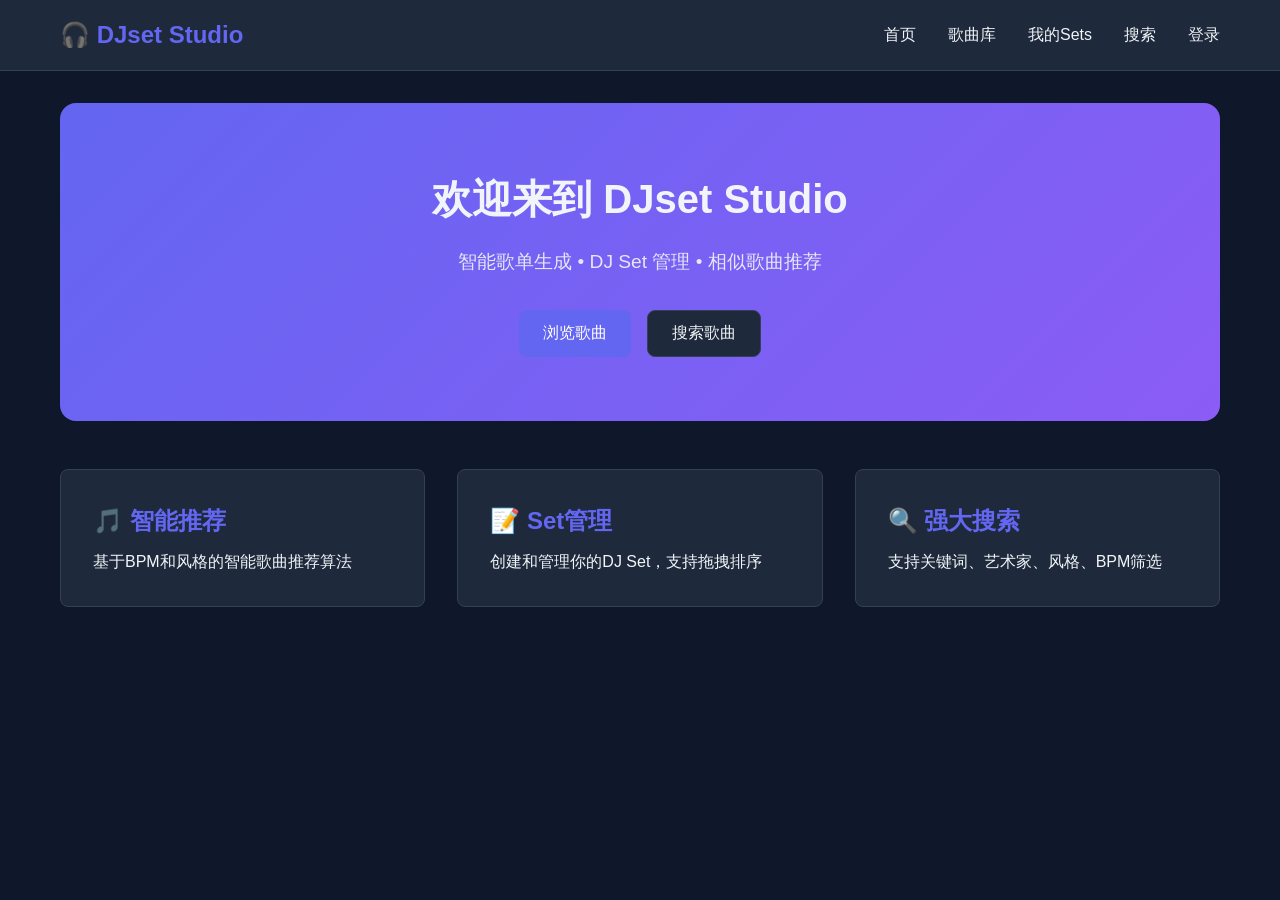
<file: djsetstudio-web/index.html>
<!DOCTYPE html>
<html lang="zh-CN">
<head>
    <meta charset="UTF-8">
    <meta name="viewport" content="width=device-width, initial-scale=1.0">
    <title>DJset Studio - 智能歌单生成与DJ Set展示平台</title>
    <link rel="stylesheet" href="css/style.css">
</head>
<body>
    <!-- 导航栏 -->
    <nav class="navbar">
        <div class="container">
            <div class="nav-brand">
                <h1>🎧 DJset Studio</h1>
            </div>
            <div class="nav-menu" id="navMenu">
                <a href="#" onclick="showPage('home')">首页</a>
                <a href="#" onclick="showPage('tracks')">歌曲库</a>
                <a href="#" onclick="showPage('sets')">我的Sets</a>
                <a href="#" onclick="showPage('search')">搜索</a>
                <a href="#" id="authLink" onclick="showPage('login')">登录</a>
            </div>
        </div>
    </nav>

    <!-- 主容器 -->
    <main class="main-content">
        <!-- 首页 -->
        <div id="home" class="page active">
            <div class="hero">
                <h2>欢迎来到 DJset Studio</h2>
                <p>智能歌单生成 • DJ Set 管理 • 相似歌曲推荐</p>
                <div class="hero-actions">
                    <button class="btn btn-primary" onclick="showPage('tracks')">浏览歌曲</button>
                    <button class="btn btn-secondary" onclick="showPage('search')">搜索歌曲</button>
                </div>
            </div>

            <div class="features">
                <div class="feature-card">
                    <h3>🎵 智能推荐</h3>
                    <p>基于BPM和风格的智能歌曲推荐算法</p>
                </div>
                <div class="feature-card">
                    <h3>📝 Set管理</h3>
                    <p>创建和管理你的DJ Set，支持拖拽排序</p>
                </div>
                <div class="feature-card">
                    <h3>🔍 强大搜索</h3>
                    <p>支持关键词、艺术家、风格、BPM筛选</p>
                </div>
            </div>
        </div>

        <!-- 登录注册页 -->
        <div id="login" class="page">
            <div class="auth-container">
                <div class="auth-box">
                    <h2 id="authTitle">登录</h2>
                    <form id="authForm">
                        <div class="form-group">
                            <label for="email">邮箱</label>
                            <input type="email" id="email" required>
                        </div>
                        <div class="form-group">
                            <label for="password">密码</label>
                            <input type="password" id="password" required>
                        </div>
                        <div class="form-group" id="usernameGroup" style="display: none;">
                            <label for="username">用户名（可选）</label>
                            <input type="text" id="username">
                        </div>
                        <button type="submit" class="btn btn-primary btn-block">登录</button>
                    </form>
                    <p class="auth-toggle">
                        <span id="authToggleText">还没有账号？</span>
                        <a href="#" onclick="toggleAuthMode()">立即注册</a>
                    </p>
                </div>
            </div>
        </div>

        <!-- 歌曲库页 -->
        <div id="tracks" class="page">
            <div class="page-header">
                <h2>歌曲库</h2>
                <button class="btn btn-primary" onclick="showAddTrackModal()">添加歌曲</button>
            </div>
            <div id="tracksList" class="tracks-grid">
                <!-- 歌曲列表将动态加载 -->
            </div>
        </div>

        <!-- 搜索页 -->
        <div id="search" class="page">
            <div class="search-container">
                <h2>搜索歌曲</h2>
                <div class="search-form">
                    <div class="form-row">
                        <div class="form-group">
                            <label for="searchKeyword">关键词</label>
                            <input type="text" id="searchKeyword" placeholder="歌名或艺术家">
                        </div>
                        <div class="form-group">
                            <label for="searchGenre">风格</label>
                            <input type="text" id="searchGenre" placeholder="如: House, Techno">
                        </div>
                    </div>
                    <div class="form-row">
                        <div class="form-group">
                            <label for="searchMinBpm">最小BPM</label>
                            <input type="number" id="searchMinBpm" placeholder="120">
                        </div>
                        <div class="form-group">
                            <label for="searchMaxBpm">最大BPM</label>
                            <input type="number" id="searchMaxBpm" placeholder="140">
                        </div>
                    </div>
                    <button class="btn btn-primary" onclick="searchTracks()">搜索</button>
                </div>
                <div id="searchResults" class="tracks-grid">
                    <!-- 搜索结果将显示在这里 -->
                </div>
            </div>
        </div>

        <!-- 我的Sets页 -->
        <div id="sets" class="page">
            <div class="page-header">
                <h2>我的Sets</h2>
                <button class="btn btn-primary" onclick="showCreateSetModal()">创建新Set</button>
            </div>
            <div id="setsList" class="sets-grid">
                <!-- Sets列表将动态加载 -->
            </div>
        </div>

        <!-- Set详情页 -->
        <div id="setDetail" class="page">
            <div class="page-header">
                <button class="btn btn-secondary" onclick="showPage('sets')">← 返回</button>
                <h2 id="setDetailTitle"></h2>
                <div>
                    <button class="btn btn-secondary" onclick="showEditSetModal()">编辑</button>
                    <button class="btn btn-danger" onclick="deleteCurrentSet()">删除</button>
                </div>
            </div>
            <p id="setDetailDescription"></p>

            <!-- 添加歌曲到Set的面板 -->
            <div class="add-track-panel">
                <h3>📀 添加歌曲到Set</h3>
                <div class="add-track-methods">
                    <!-- 方式1: 从歌曲库搜索添加 -->
                    <div class="add-method">
                        <h4>从歌曲库搜索</h4>
                        <div class="search-add-track">
                            <input type="text" id="setTrackSearch" placeholder="搜索歌曲名或艺术家..." oninput="searchTracksForSet(this.value)">
                            <div id="setTrackSearchResults" class="search-results-dropdown"></div>
                        </div>
                    </div>

                    <!-- 方式2: 手动录入新歌曲 -->
                    <div class="add-method">
                        <h4>手动录入新歌曲</h4>
                        <div class="manual-add-track">
                            <div class="form-row">
                                <input type="text" id="newTrackTitle" placeholder="歌曲名称 *" required>
                                <input type="text" id="newTrackArtist" placeholder="艺术家">
                            </div>
                            <div class="form-row">
                                <input type="number" id="newTrackBpm" placeholder="BPM">
                                <select id="newTrackGenre">
                                    <option value="">选择风格</option>
                                    <option value="House">House</option>
                                    <option value="Tech House">Tech House</option>
                                    <option value="Deep House">Deep House</option>
                                    <option value="Progressive House">Progressive House</option>
                                    <option value="Techno">Techno</option>
                                    <option value="Melodic Techno">Melodic Techno</option>
                                    <option value="Trance">Trance</option>
                                    <option value="Dubstep">Dubstep</option>
                                    <option value="Drum & Bass">Drum & Bass</option>
                                    <option value="Future Bass">Future Bass</option>
                                    <option value="Big Room">Big Room</option>
                                    <option value="Electro House">Electro House</option>
                                    <option value="Tropical House">Tropical House</option>
                                    <option value="Chillout">Chillout</option>
                                    <option value="Hardstyle">Hardstyle</option>
                                    <option value="Psytrance">Psytrance</option>
                                </select>
                                <input type="text" id="newTrackKey" placeholder="调性 (如Am)">
                            </div>
                            <button class="btn btn-primary" onclick="addNewTrackToSet()">+ 添加到Set</button>
                        </div>
                    </div>
                </div>
            </div>

            <div id="setDetailTracks" class="tracks-list">
                <!-- Set中的歌曲将显示在这里 -->
            </div>
            <div class="recommendations">
                <h3>🎯 推荐歌曲</h3>
                <button class="btn btn-secondary" onclick="loadRecommendations()">获取推荐</button>
                <div id="recommendationsList" class="tracks-grid"></div>
            </div>
        </div>
    </main>

    <!-- 添加歌曲模态框 -->
    <div id="addTrackModal" class="modal">
        <div class="modal-content">
            <span class="close" onclick="closeModal('addTrackModal')">&times;</span>
            <h2>添加新歌曲</h2>
            <form id="addTrackForm">
                <div class="form-group">
                    <label for="trackTitle">歌名 *</label>
                    <input type="text" id="trackTitle" required>
                </div>
                <div class="form-group">
                    <label for="trackArtist">艺术家</label>
                    <input type="text" id="trackArtist">
                </div>
                <div class="form-row">
                    <div class="form-group">
                        <label for="trackBpm">BPM</label>
                        <input type="number" id="trackBpm">
                    </div>
                    <div class="form-group">
                        <label for="trackGenre">风格</label>
                        <input type="text" id="trackGenre">
                    </div>
                </div>
                <div class="form-row">
                    <div class="form-group">
                        <label for="trackKey">调性</label>
                        <input type="text" id="trackKey">
                    </div>
                    <div class="form-group">
                        <label for="trackDuration">时长(秒)</label>
                        <input type="number" id="trackDuration">
                    </div>
                </div>
                <div class="form-group">
                    <label for="trackCover">封面URL</label>
                    <input type="text" id="trackCover" placeholder="https://...">
                </div>
                <button type="submit" class="btn btn-primary btn-block">添加</button>
            </form>
        </div>
    </div>

    <!-- 创建Set模态框 -->
    <div id="createSetModal" class="modal">
        <div class="modal-content modal-large">
            <span class="close" onclick="closeModal('createSetModal')">&times;</span>
            <h2 id="createSetModalTitle">创建新Set</h2>
            <form id="createSetForm">
                <div class="form-row">
                    <div class="form-group flex-1">
                        <label for="setName">Set名称 *</label>
                        <input type="text" id="setName" required>
                    </div>
                    <div class="form-group flex-1">
                        <label for="setCover">封面URL</label>
                        <input type="text" id="setCover" placeholder="https://...">
                    </div>
                </div>
                <div class="form-group">
                    <label for="setDescription">描述</label>
                    <textarea id="setDescription" rows="2"></textarea>
                </div>

                <!-- 歌曲列表区域 -->
                <div class="tracks-section">
                    <div class="section-header">
                        <h3>添加歌曲</h3>
                        <button type="button" class="btn btn-sm btn-secondary" onclick="addTrackInputRow()">+ 添加一行</button>
                    </div>
                    <div id="trackInputList" class="track-input-list">
                        <!-- 动态添加的歌曲输入行 -->
                    </div>
                </div>

                <button type="submit" class="btn btn-primary btn-block">创建Set</button>
            </form>
        </div>
    </div>

    <!-- 推荐歌曲弹出框 -->
    <div id="recommendPopup" class="recommend-popup" style="display:none;">
        <div class="recommend-popup-header">
            <span>推荐歌曲</span>
            <span class="close-popup" onclick="closeRecommendPopup()">&times;</span>
        </div>
        <div id="recommendPopupContent" class="recommend-popup-content">
            <!-- 推荐歌曲列表 -->
        </div>
    </div>

    <script src="js/config.js"></script>
    <script src="js/api.js"></script>
    <script src="js/auth.js"></script>
    <script src="js/tracks.js"></script>
    <script src="js/sets.js"></script>
    <script src="js/app.js"></script>
</body>
</html>
</file>
<file: djsetstudio-web/css/style.css>
/* 全局样式 */
* {
    margin: 0;
    padding: 0;
    box-sizing: border-box;
}

:root {
    --primary-color: #6366f1;
    --secondary-color: #8b5cf6;
    --danger-color: #ef4444;
    --success-color: #10b981;
    --bg-color: #0f172a;
    --card-bg: #1e293b;
    --text-color: #f1f5f9;
    --text-muted: #94a3b8;
    --border-color: #334155;
}

body {
    font-family: -apple-system, BlinkMacSystemFont, 'Segoe UI', Roboto, sans-serif;
    background-color: var(--bg-color);
    color: var(--text-color);
    line-height: 1.6;
}

.container {
    max-width: 1200px;
    margin: 0 auto;
    padding: 0 20px;
}

/* 导航栏 */
.navbar {
    background-color: var(--card-bg);
    padding: 1rem 0;
    border-bottom: 1px solid var(--border-color);
    position: sticky;
    top: 0;
    z-index: 100;
}

.navbar .container {
    display: flex;
    justify-content: space-between;
    align-items: center;
}

.nav-brand h1 {
    font-size: 1.5rem;
    color: var(--primary-color);
}

.nav-menu {
    display: flex;
    gap: 2rem;
}

.nav-menu a {
    color: var(--text-color);
    text-decoration: none;
    transition: color 0.3s;
}

.nav-menu a:hover {
    color: var(--primary-color);
}

/* 主内容区 */
.main-content {
    min-height: calc(100vh - 80px);
    padding: 2rem 0;
}

.page {
    display: none;
    max-width: 1200px;
    margin: 0 auto;
    padding: 0 20px;
}

.page.active {
    display: block;
}

/* 首页Hero区 */
.hero {
    text-align: center;
    padding: 4rem 2rem;
    background: linear-gradient(135deg, var(--primary-color), var(--secondary-color));
    border-radius: 1rem;
    margin-bottom: 3rem;
}

.hero h2 {
    font-size: 2.5rem;
    margin-bottom: 1rem;
}

.hero p {
    font-size: 1.2rem;
    margin-bottom: 2rem;
    opacity: 0.9;
}

.hero-actions {
    display: flex;
    gap: 1rem;
    justify-content: center;
}

/* 特性卡片 */
.features {
    display: grid;
    grid-template-columns: repeat(auto-fit, minmax(300px, 1fr));
    gap: 2rem;
    margin-top: 2rem;
}

.feature-card {
    background-color: var(--card-bg);
    padding: 2rem;
    border-radius: 0.5rem;
    border: 1px solid var(--border-color);
    transition: transform 0.3s;
}

.feature-card:hover {
    transform: translateY(-5px);
}

.feature-card h3 {
    font-size: 1.5rem;
    margin-bottom: 0.5rem;
    color: var(--primary-color);
}

/* 按钮 */
.btn {
    padding: 0.75rem 1.5rem;
    border: none;
    border-radius: 0.5rem;
    cursor: pointer;
    font-size: 1rem;
    transition: all 0.3s;
    text-decoration: none;
    display: inline-block;
}

.btn-primary {
    background-color: var(--primary-color);
    color: white;
}

.btn-primary:hover {
    background-color: #4f46e5;
}

.btn-secondary {
    background-color: var(--card-bg);
    color: var(--text-color);
    border: 1px solid var(--border-color);
}

.btn-secondary:hover {
    background-color: var(--border-color);
}

.btn-danger {
    background-color: var(--danger-color);
    color: white;
}

.btn-danger:hover {
    background-color: #dc2626;
}

.btn-block {
    width: 100%;
}

/* 认证页面 */
.auth-container {
    display: flex;
    justify-content: center;
    align-items: center;
    min-height: 60vh;
}

.auth-box {
    background-color: var(--card-bg);
    padding: 2rem;
    border-radius: 0.5rem;
    border: 1px solid var(--border-color);
    width: 100%;
    max-width: 400px;
}

.auth-box h2 {
    margin-bottom: 1.5rem;
    text-align: center;
}

.auth-toggle {
    text-align: center;
    margin-top: 1rem;
    color: var(--text-muted);
}

.auth-toggle a {
    color: var(--primary-color);
    text-decoration: none;
}

/* 表单 */
.form-group {
    margin-bottom: 1rem;
}

.form-group label {
    display: block;
    margin-bottom: 0.5rem;
    color: var(--text-muted);
}

.form-group input,
.form-group textarea {
    width: 100%;
    padding: 0.75rem;
    border: 1px solid var(--border-color);
    border-radius: 0.5rem;
    background-color: var(--bg-color);
    color: var(--text-color);
    font-size: 1rem;
}

.form-group input:focus,
.form-group textarea:focus {
    outline: none;
    border-color: var(--primary-color);
}

.form-row {
    display: grid;
    grid-template-columns: 1fr 1fr;
    gap: 1rem;
}

/* 页面头部 */
.page-header {
    display: flex;
    justify-content: space-between;
    align-items: center;
    margin-bottom: 2rem;
}

.page-header h2 {
    font-size: 2rem;
}

/* 歌曲网格 */
.tracks-grid {
    display: grid;
    grid-template-columns: repeat(auto-fill, minmax(250px, 1fr));
    gap: 1.5rem;
}

.track-card {
    background-color: var(--card-bg);
    border-radius: 0.5rem;
    overflow: hidden;
    border: 1px solid var(--border-color);
    transition: transform 0.3s;
    cursor: pointer;
}

.track-card:hover {
    transform: translateY(-5px);
}

.track-cover {
    width: 100%;
    height: 200px;
    object-fit: cover;
    background-color: var(--border-color);
}

.track-info {
    padding: 1rem;
}

.track-title {
    font-size: 1.1rem;
    font-weight: bold;
    margin-bottom: 0.5rem;
}

.track-artist {
    color: var(--text-muted);
    margin-bottom: 0.5rem;
}

.track-meta {
    display: flex;
    gap: 1rem;
    font-size: 0.9rem;
    color: var(--text-muted);
}

.track-actions {
    display: flex;
    gap: 0.5rem;
    margin-top: 1rem;
}

.track-actions .btn {
    padding: 0.5rem 1rem;
    font-size: 0.9rem;
}

/* Sets网格 */
.sets-grid {
    display: grid;
    grid-template-columns: repeat(auto-fill, minmax(300px, 1fr));
    gap: 1.5rem;
}

.set-card {
    background-color: var(--card-bg);
    border-radius: 0.5rem;
    overflow: hidden;
    border: 1px solid var(--border-color);
    cursor: pointer;
    transition: transform 0.3s;
}

.set-card:hover {
    transform: translateY(-5px);
}

.set-cover {
    width: 100%;
    height: 200px;
    object-fit: cover;
    background-color: var(--border-color);
}

.set-info {
    padding: 1.5rem;
}

.set-name {
    font-size: 1.3rem;
    font-weight: bold;
    margin-bottom: 0.5rem;
}

.set-description {
    color: var(--text-muted);
    margin-bottom: 1rem;
}

.set-meta {
    color: var(--text-muted);
    font-size: 0.9rem;
}

/* 歌曲列表（用于Set详情） */
.tracks-list {
    background-color: var(--card-bg);
    border-radius: 0.5rem;
    border: 1px solid var(--border-color);
    padding: 1rem;
    margin-bottom: 2rem;
}

.track-item {
    padding: 1rem;
    border-bottom: 1px solid var(--border-color);
    display: flex;
    justify-content: space-between;
    align-items: center;
}

.track-item:last-child {
    border-bottom: none;
}

.track-item-info {
    flex: 1;
}

.track-item-order {
    font-weight: bold;
    margin-right: 1rem;
    color: var(--text-muted);
}

/* 搜索容器 */
.search-container {
    max-width: 800px;
    margin: 0 auto;
}

.search-form {
    background-color: var(--card-bg);
    padding: 2rem;
    border-radius: 0.5rem;
    border: 1px solid var(--border-color);
    margin-bottom: 2rem;
}

/* 推荐区域 */
.recommendations {
    margin-top: 2rem;
}

.recommendations h3 {
    margin-bottom: 1rem;
}

/* 模态框 */
.modal {
    display: none;
    position: fixed;
    z-index: 1000;
    left: 0;
    top: 0;
    width: 100%;
    height: 100%;
    background-color: rgba(0, 0, 0, 0.7);
}

.modal.active {
    display: flex;
    justify-content: center;
    align-items: center;
}

.modal-content {
    background-color: var(--card-bg);
    padding: 2rem;
    border-radius: 0.5rem;
    width: 90%;
    max-width: 500px;
    max-height: 90vh;
    overflow-y: auto;
    position: relative;
}

.close {
    position: absolute;
    right: 1rem;
    top: 1rem;
    font-size: 2rem;
    cursor: pointer;
    color: var(--text-muted);
}

.close:hover {
    color: var(--text-color);
}

/* 加载动画 */
.loading {
    text-align: center;
    padding: 2rem;
    color: var(--text-muted);
}

/* 空状态 */
.empty-state {
    text-align: center;
    padding: 3rem;
    color: var(--text-muted);
}

.empty-state h3 {
    margin-bottom: 1rem;
}

/* 响应式设计 */
@media (max-width: 768px) {
    .nav-menu {
        gap: 1rem;
        font-size: 0.9rem;
    }

    .hero h2 {
        font-size: 1.8rem;
    }

    .hero-actions {
        flex-direction: column;
    }

    .features {
        grid-template-columns: 1fr;
    }

    .form-row {
        grid-template-columns: 1fr;
    }

    .tracks-grid {
        grid-template-columns: 1fr;
    }

    .sets-grid {
        grid-template-columns: 1fr;
    }

    .page-header {
        flex-direction: column;
        align-items: flex-start;
        gap: 1rem;
    }

    .add-track-methods {
        flex-direction: column;
    }
}

/* 添加歌曲面板 */
.add-track-panel {
    background-color: var(--card-bg);
    border-radius: 0.5rem;
    border: 1px solid var(--border-color);
    padding: 1.5rem;
    margin-bottom: 2rem;
}

.add-track-panel h3 {
    margin-bottom: 1rem;
    color: var(--primary-color);
}

.add-track-methods {
    display: flex;
    gap: 2rem;
}

.add-method {
    flex: 1;
    background-color: var(--bg-color);
    padding: 1rem;
    border-radius: 0.5rem;
    border: 1px solid var(--border-color);
}

.add-method h4 {
    margin-bottom: 1rem;
    font-size: 0.95rem;
    color: var(--text-muted);
}

/* 搜索添加歌曲 */
.search-add-track {
    position: relative;
}

.search-add-track input {
    width: 100%;
    padding: 0.75rem;
    border: 1px solid var(--border-color);
    border-radius: 0.5rem;
    background-color: var(--card-bg);
    color: var(--text-color);
    font-size: 1rem;
}

.search-add-track input:focus {
    outline: none;
    border-color: var(--primary-color);
}

.search-results-dropdown {
    display: none;
    position: absolute;
    top: 100%;
    left: 0;
    right: 0;
    background-color: var(--card-bg);
    border: 1px solid var(--border-color);
    border-radius: 0.5rem;
    max-height: 300px;
    overflow-y: auto;
    z-index: 100;
    margin-top: 0.25rem;
}

.search-result-item {
    padding: 0.75rem 1rem;
    cursor: pointer;
    border-bottom: 1px solid var(--border-color);
    display: flex;
    justify-content: space-between;
    align-items: center;
}

.search-result-item:last-child {
    border-bottom: none;
}

.search-result-item:hover {
    background-color: var(--primary-color);
}

.result-info {
    display: flex;
    flex-direction: column;
}

.result-title {
    font-weight: bold;
}

.result-artist {
    font-size: 0.85rem;
    color: var(--text-muted);
}

.result-meta {
    font-size: 0.8rem;
    color: var(--text-muted);
}

.no-results {
    padding: 1rem;
    text-align: center;
    color: var(--text-muted);
}

/* 手动录入歌曲 */
.manual-add-track .form-row {
    display: flex;
    gap: 0.5rem;
    margin-bottom: 0.75rem;
}

.manual-add-track input,
.manual-add-track select {
    flex: 1;
    padding: 0.6rem;
    border: 1px solid var(--border-color);
    border-radius: 0.5rem;
    background-color: var(--card-bg);
    color: var(--text-color);
    font-size: 0.9rem;
}

.manual-add-track input:focus,
.manual-add-track select:focus {
    outline: none;
    border-color: var(--primary-color);
}

.manual-add-track .btn {
    width: 100%;
    margin-top: 0.5rem;
}

/* 小按钮 */
.btn-sm {
    padding: 0.4rem 0.8rem;
    font-size: 0.85rem;
}

/* 歌曲列表标题 */
.tracks-list h3 {
    margin-bottom: 1rem;
    padding-bottom: 0.5rem;
    border-bottom: 1px solid var(--border-color);
}

/* 消息提示 */
.message {
    position: fixed;
    top: 80px;
    right: 20px;
    padding: 1rem 1.5rem;
    border-radius: 0.5rem;
    z-index: 1001;
    animation: slideIn 0.3s ease;
}

.message.success {
    background-color: var(--success-color);
    color: white;
}

.message.error {
    background-color: var(--danger-color);
    color: white;
}

.message.warning {
    background-color: #f59e0b;
    color: white;
}

@keyframes slideIn {
    from {
        transform: translateX(100%);
        opacity: 0;
    }
    to {
        transform: translateX(0);
        opacity: 1;
    }
}

/* 大号模态框 */
.modal-content.modal-large {
    max-width: 700px;
}

.flex-1 {
    flex: 1;
}

/* 歌曲区域 */
.tracks-section {
    margin-top: 1.5rem;
    padding-top: 1rem;
    border-top: 1px solid var(--border-color);
}

.section-header {
    display: flex;
    justify-content: space-between;
    align-items: center;
    margin-bottom: 1rem;
}

.section-header h3 {
    font-size: 1.1rem;
    margin: 0;
}

/* 歌曲输入列表 */
.track-input-list {
    display: flex;
    flex-direction: column;
    gap: 0.75rem;
    max-height: 300px;
    overflow-y: auto;
    margin-bottom: 1rem;
}

.track-input-row {
    display: flex;
    align-items: center;
    gap: 0.5rem;
    padding: 0.75rem;
    background-color: var(--bg-color);
    border-radius: 0.5rem;
    border: 1px solid var(--border-color);
    position: relative;
}

.track-input-row .order-num {
    width: 24px;
    text-align: center;
    color: var(--text-muted);
    font-weight: bold;
}

.track-input-row .search-wrapper {
    flex: 1;
    position: relative;
}

.track-input-row .search-wrapper input {
    width: 100%;
    padding: 0.5rem 0.75rem;
    border: 1px solid var(--border-color);
    border-radius: 0.5rem;
    background-color: var(--card-bg);
    color: var(--text-color);
    font-size: 0.9rem;
}

.track-input-row .search-wrapper input:focus {
    outline: none;
    border-color: var(--primary-color);
}

.track-input-row .search-wrapper input.has-track {
    border-color: var(--success-color);
    background-color: rgba(16, 185, 129, 0.1);
}

.track-input-row .track-search-results {
    display: none;
    position: absolute;
    top: 100%;
    left: 0;
    right: 0;
    background-color: var(--card-bg);
    border: 1px solid var(--border-color);
    border-radius: 0.5rem;
    max-height: 200px;
    overflow-y: auto;
    z-index: 200;
    margin-top: 0.25rem;
}

.track-input-row .btn-recommend {
    padding: 0.4rem 0.6rem;
    font-size: 0.8rem;
    background-color: var(--secondary-color);
    color: white;
    border: none;
    border-radius: 0.5rem;
    cursor: pointer;
    white-space: nowrap;
}

.track-input-row .btn-recommend:hover {
    background-color: #7c3aed;
}

.track-input-row .btn-recommend:disabled {
    background-color: var(--border-color);
    cursor: not-allowed;
}

.track-input-row .btn-remove {
    padding: 0.4rem 0.6rem;
    font-size: 0.8rem;
    background-color: transparent;
    color: var(--text-muted);
    border: 1px solid var(--border-color);
    border-radius: 0.5rem;
    cursor: pointer;
}

.track-input-row .btn-remove:hover {
    background-color: var(--danger-color);
    color: white;
    border-color: var(--danger-color);
}

/* 选中的歌曲显示 */
.track-input-row .selected-track-info {
    display: none;
    flex: 1;
    align-items: center;
    gap: 0.5rem;
}

.track-input-row .selected-track-info .track-name {
    font-weight: bold;
    color: var(--text-color);
}

.track-input-row .selected-track-info .track-detail {
    font-size: 0.85rem;
    color: var(--text-muted);
}

.track-input-row .selected-track-info .btn-change {
    margin-left: auto;
    padding: 0.2rem 0.5rem;
    font-size: 0.75rem;
    background-color: transparent;
    color: var(--primary-color);
    border: 1px solid var(--primary-color);
    border-radius: 0.25rem;
    cursor: pointer;
}

/* 推荐弹出框 */
.recommend-popup {
    position: fixed;
    z-index: 1100;
    background-color: var(--card-bg);
    border: 1px solid var(--border-color);
    border-radius: 0.5rem;
    box-shadow: 0 10px 40px rgba(0, 0, 0, 0.5);
    width: 350px;
    max-height: 400px;
    overflow: hidden;
}

.recommend-popup-header {
    display: flex;
    justify-content: space-between;
    align-items: center;
    padding: 0.75rem 1rem;
    background-color: var(--secondary-color);
    color: white;
    font-weight: bold;
}

.recommend-popup-header .close-popup {
    cursor: pointer;
    font-size: 1.5rem;
    line-height: 1;
}

.recommend-popup-content {
    max-height: 340px;
    overflow-y: auto;
    padding: 0.5rem;
}

.recommend-item {
    display: flex;
    align-items: center;
    gap: 0.75rem;
    padding: 0.75rem;
    border-radius: 0.5rem;
    cursor: pointer;
    transition: background-color 0.2s;
}

.recommend-item:hover {
    background-color: var(--bg-color);
}

.recommend-item img {
    width: 48px;
    height: 48px;
    border-radius: 0.25rem;
    object-fit: cover;
}

.recommend-item .recommend-info {
    flex: 1;
    min-width: 0;
}

.recommend-item .recommend-title {
    font-weight: bold;
    white-space: nowrap;
    overflow: hidden;
    text-overflow: ellipsis;
}

.recommend-item .recommend-artist {
    font-size: 0.85rem;
    color: var(--text-muted);
    white-space: nowrap;
    overflow: hidden;
    text-overflow: ellipsis;
}

.recommend-item .recommend-meta {
    font-size: 0.75rem;
    color: var(--text-muted);
}

.recommend-loading {
    text-align: center;
    padding: 2rem;
    color: var(--text-muted);
}

.recommend-empty {
    text-align: center;
    padding: 2rem;
    color: var(--text-muted);
}
</file>
